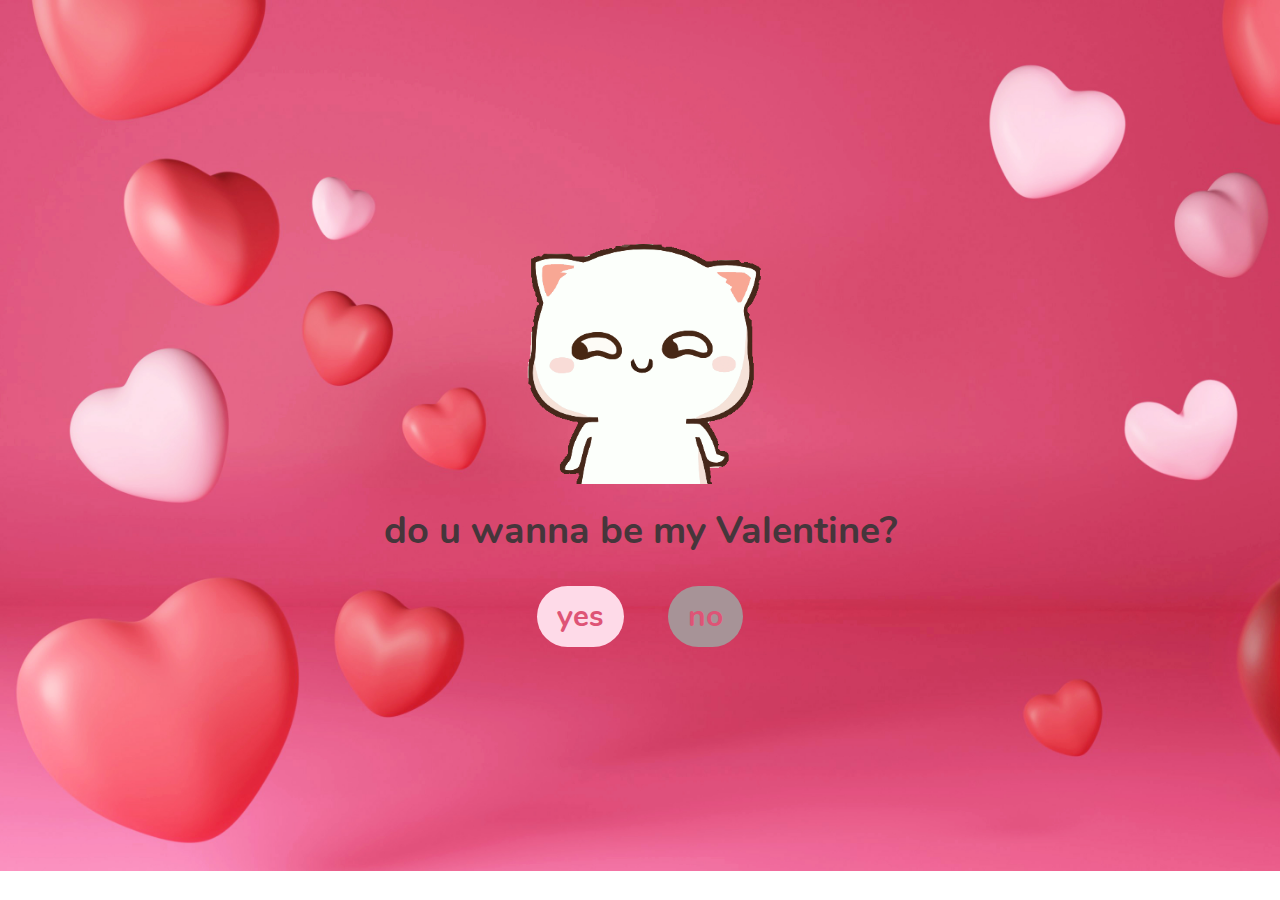
<file: index.html>
<!DOCTYPE html>
<html lang="en">
<head>
  <meta charset="UTF-8">
  <meta name="viewport" content="width=device-width, initial-scale=1.0">
  <title>Happy Valentine</title>
  <link rel='icon' href='icon.png' type='image/x-icon'>
  <link rel="stylesheet" href="style.css">
</head>
<body>
  
  <div class="waiting-block">
    <img class="sticker-waiting" src="sticker.gif" alt="">
    <h1 class="main-text">do u wanna be my Valentine?</h1> 
    <div class="container"> 
      <button id="yesButton1">yes</button>
      <button id="noButton">no</button>
      <button id="yesButton2" style="display: none;">yes</button>
  </div>
</div>

  <script src="script.js"></script>
</body>
</html>
</file>
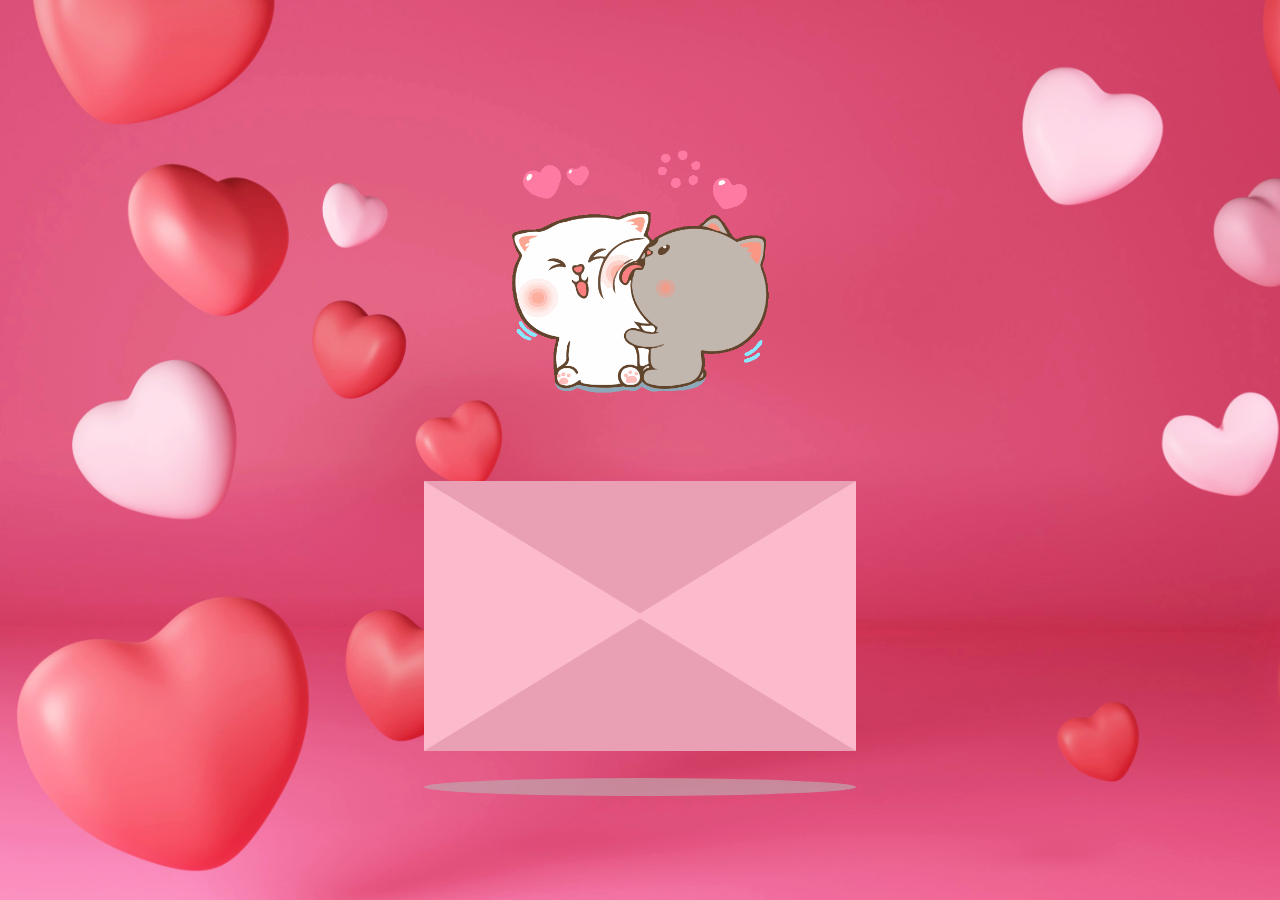
<file: result.html>
<!DOCTYPE html>
<html lang="en">
<head>
  <meta charset="UTF-8">
  <meta name="viewport" content="width=device-width, initial-scale=1.0">
  <title>Happy Valentine</title>
  <link rel="stylesheet" href="style2.css">
</head>
<body>
  <div class="result-block">

  <img class="sticker-love" src="sticker_love.gif" alt="sticker">
  <div class="container-2">
    <div class="envelope"></div>
    <div class="card">
      <h1 class="message">u are my true love! <br> by Veronika</h1>
      <div class="heart"></div>
    </div>
    <div class="cover"></div>
    <div class="lid"></div>
    <div class="shadow"></div>
  </div>
    </div>
  <script src="script2.js"></script>
</body>
</html>
</file>
<file: style.css>
@font-face {
  font-family: 'Nunito';
  font-style: normal;
  font-weight: 800;
  src: url(font/Nunito-Bold-700.ttf);
}

body {
  background-image: url(background.jpg);
  background-size: cover;
  background-repeat: no-repeat;
  font-family: 'Nunito';
  text-align: center;
  height: 95vh;
}

.container {
  align-items: center;
  justify-content: center;
  /* height: 20vh;  */
}

button {
  font-family: 'Nunito';
  font-weight: 400;
  padding: 10px 20px; 
  font-size: 30px;
  color: #de5476;
  margin: 20px 20px 0 20px;
  border: none;
  border-radius: 10vh;
  display: inline-block; 
  width: max-content !important; 
}

#yesButton1, #yesButton2 {
  background-color: rgb(254 218 232);
}

#yesButton1:hover, #yesButton2:hover {
  color: rgb(254 218 232);;
  background-color: #de5476;
  transition: 0.5s;
}

#noButton {
  background-color: #a79397; 
  visibility: visible; 
}

#noButton:hover {
  background-color: rgb(218 78 113);
  color: rgb(43, 21, 28);
  transition: background-color 0.3s ease, color 0.3s ease;
}

.sticker-waiting {
  height: 30vh;
}

.sticker-love {
  height: 50vh;
}

.main-text {
  font-weight: 700;
  margin: 0;
  text-align: center;
  font-size: 38px;
  color: #45363b;
  padding-top: 10px;
  padding-bottom: 10px;
}

.result-block {
  display: flex;
  flex-direction: column;
  justify-content: center; 
  align-items: center;  
  height: 95vh; 
}

.waiting-block {
  display: flex;
  flex-direction: column;
  justify-content: center; 
  align-items: center;  
  height: 95vh; 
}

.text {
  font-weight: 700;
  margin: 0;
  text-align: center;
  font-size: 40px;
  color: #3f3136;
  /* background: linear-gradient(135deg, #f7c1d5, #fdcfe1);
  -webkit-background-clip: text; 
  -webkit-text-fill-color: transparent;
  text-shadow: 1px 1px 0 rgba(236, 51, 122, 0.5); */
}

@media (max-width: 568px) {
  .sticker-love {
    height: 30vh;
  }
  .sticker-waiting {
    padding-bottom: 10px;
    height: 20vh;
  }

  body, html {
    height: 100vh;
    margin: 0;
  }

  .main-text {
    text-shadow: 1px 1px 0 rgba(25, 10, 16, 0.5);
  }

  .text {
    font-weight: 700;
    margin: 0;
    text-align: center;
    font-size: 35px;
    text-shadow: 1px 1px 0 rgba(42, 5, 20, 0.5);
  }
  body {
    background-image: url(back5.jpg);
    background-size: cover;
    background-repeat: no-repeat;
    font-family: 'Nunito';
    text-align: center;
    height: 95vh;
  }

  button {
    font-family: 'Nunito';
    font-weight: 400;
    padding: 10px 20px; 
    font-size: 30px;
    color: #fff1f1;
    box-shadow: 1px 2px rgb(74, 67, 67);
    margin: 20px 20px 0 20px;
    border: none;
    border-radius: 10vh;
    display: inline-block; 
    width: max-content !important; 
  }
  
  #yesButton1, #yesButton2 {
    background-color: rgb(255 185 185);
    color: #fff1f1;
  }
  
  #yesButton1:hover, #yesButton2:hover {
    color: rgb(225, 208, 215);;
    background-color: #9d5f5e;
    transition: 0.5s;
  }
  
  #noButton {
    background-color: #a79397; 
    visibility: visible; 
  }
  
  #noButton:hover {
    background-color: rgb(146, 133, 136);
    color: rgb(43, 21, 28);
    transition: background-color 0.3s ease, color 0.3s ease;
  }
  
}
</file>
<file: style2.css>
@font-face {
  font-family: 'Nunito';
  font-style: normal;
  font-weight: 800;
  src: url(font/Nunito-Bold-700.ttf);
}

* {
  margin: 0;
  padding: 0;
}


h1 {
  font-family: Nunito;
}

body {
  height: 100vh;
  width: 100vw;
  background-image: url(background.jpg);
  background-size: cover;
  background-repeat: no-repeat;
  font-family: Nunito;
  font-size: 1vmin;
  display: flex;
  align-items: center;
  justify-content: center;
}

.container-2 {
  position: relative;
  top: 0vmin;
}

.envelope {
  position: relative;
  background: #e88da5;
  height: 30vmin;
  width: 47.9vmin;
}

.card {
  position: absolute;
  background: white;
  height: 25vmin;
  width: 43vmin;
  display: flex;
  flex-direction: column;
  justify-content: center;
  align-items: center;
  left: 2.5vmin;
  top: 0vmin;
  animation: slide-rev 0.3s ease-out;
}

.message {
  position: absolute;
  top: 5vmin;
  font-size: 18px;
}

.cover {
  position: absolute;
  height: 0;
  width: 0;
  border-bottom: 15vmin solid #eaa0b4;
  border-left: 24vmin solid transparent;
  border-right: 24vmin solid transparent;
  top: 15vmin;
  z-index: 3;
}

.cover::after {
  /*left triangle*/
  position: absolute;
  content: "";
  border-left: 24.5vmin solid #fcbbcc;
  border-bottom: 15vmin solid transparent;
  border-top: 15vmin solid transparent;
  top: -15vmin;
  left: -24vmin;
}

.cover::before {
  position: absolute;
  content: "";
  border-right: 24.5vmin solid #fcbbcc;
  border-bottom: 15vmin solid transparent;
  border-top: 15vmin solid transparent;
  top: -15vmin;
  left: -0.5vmin;
}

.lid {
  position: absolute;
  height: 0;
  width: 0;
  border-top: 15vmin solid #eaa0b4;
  border-left: 24vmin solid transparent;
  border-right: 24vmin solid transparent;
  top: 0;
  transform-origin: top;
  animation: open-rev 2s;
}

.container-2:hover .lid {
  animation: open 0.5s;
  animation-fill-mode: forwards;
}

.container-2:hover .card {
  animation: slide 0.2s;
  animation-delay: 0.5s;
  animation-fill-mode: forwards;
}

.shadow {
  position: relative;
  top: 3vmin;
  border-radius: 50%;
  opacity: 0.7;
  height: 2vmin;
  width: 48vmin;
  background: #c0a4ad;
}

.heart {
  position: relative;
  width: 5vmin;
  height: 4vmin;
  top: 7vmin;
  left: -1vmin;
}

.heart:before,
.heart:after {
  position: absolute;
  content: "";
  left: 2.5vmin;
  top: 7vim;
  width: 2.5vmin;
  height: 4vmin;
  background: #ef285d;
  border-radius: 2.5vmin 2.5vmin 0 0;
  transform: rotate(-45deg);
  transform-origin: 0 100%;
}

.heart:after {
  left: 0;
  transform: rotate(45deg);
  transform-origin: 100% 100%;
}

@keyframes open {
  100% {
    transform: rotatex(180deg);
  }
}
@keyframes slide {
  100% {
    transform: translatey(-15vmin);
    z-index: 2;
  }
}
@keyframes open-rev {
  from {
    transform: rotatex(-180deg);
  }
}
@keyframes slide-rev {
  from {
    transform: translatey(-15vmin);
  }
}

.sticker-love {
  height: 30vh;
  padding-bottom: 80px;
}

.result-block {
  display: flex;
  flex-direction: column;
  justify-content: center; 
  align-items: center;  
  height: 95vh; 
}


.text {
  font-weight: 700;
  margin: 0;
  text-align: center;
  font-size: 40px;
  color: #3f3136;
}



@media (max-width: 568px) {
  .sticker-love {
    height: 30vh;
  }

  body, html {
    height: 100vh;
    margin: 0;
  }

  .text {
    font-weight: 700;
    margin: 0;
    text-align: center;
    font-size: 35px;
    text-shadow: 1px 1px 0 rgba(42, 5, 20, 0.5);
  }

  body {
    background-image: url(back5.jpg);
    background-size: cover;
    background-repeat: no-repeat;
    font-family: 'Nunito';
    text-align: center;
    height: 95vh;
  }
  
  .message {
    position: absolute;
    top: 5vmin;
    font-size: 13px;
  }
}
</file>
